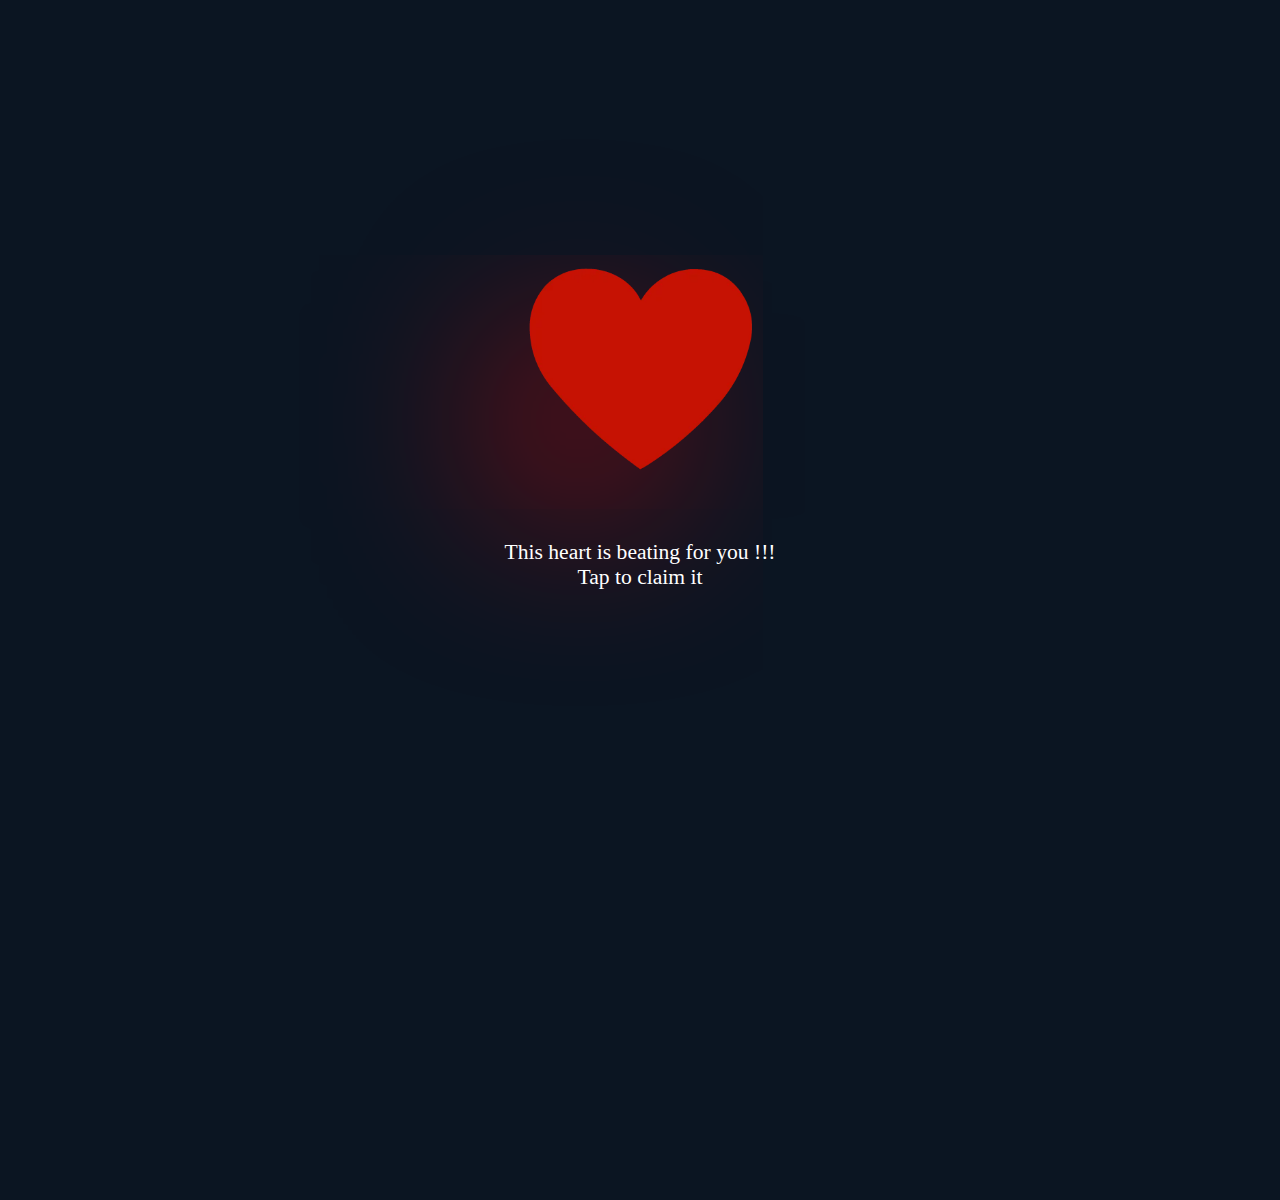
<file: index.html>
<!DOCTYPE html>
<html>
    <head>
        <title>Anuradha</title>
        <link href="style.css" rel="stylesheet">
    </head>

    <body>
        <div class="content">
            <a href="index2.html">
            <div class="element2">
                <img src="Images/Red-simple-heart-symbol-only.webp">
                </a>
            </div>
        </div>
        
        <div class="main">
            <div class="textup">
                This heart is beating for you !!!
            </div>

            <div class="textdown">
                Tap to claim it
            </div>
            
        </div>

    </body>

</html>
</file>
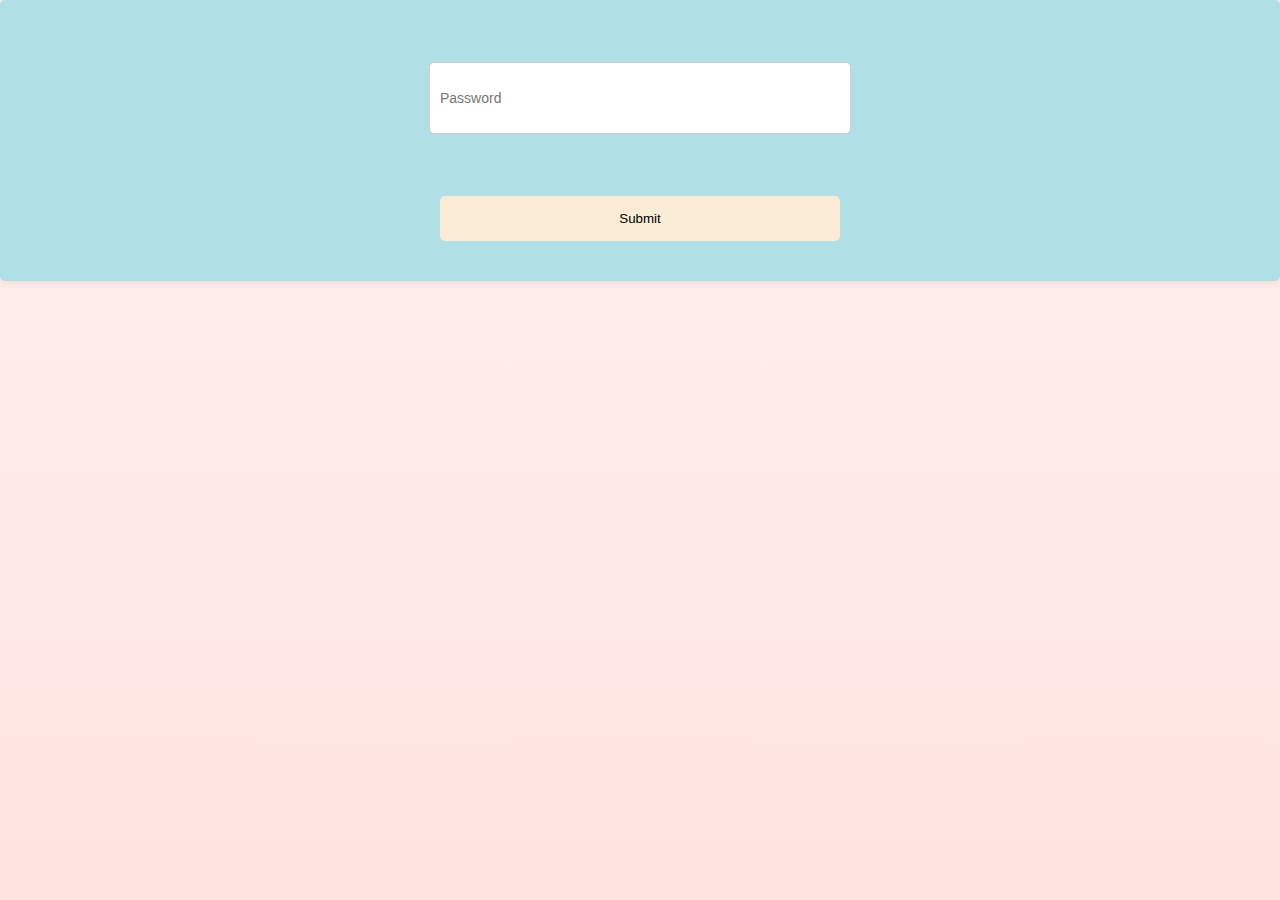
<file: index2.html>
<!DOCTYPE html>
<html>
    <head>
        <title>Anuradha</title>
        <link href="style.css" rel="stylesheet">
    </head>

    <body style="background: linear-gradient(to bottom, #fff1f1, #ffe4e1);">

        

            <div id="login-container">
                <form id="login-form">
                    <label for="password"></label>
                    <input type="password" id="password" name="password" required placeholder="Password">
                    <button type="submit">Submit</button>
                    
                </form>
                <p id="error-message"></p>
            </div>

            <div id="protected-content" style="display: none;">
                <div class="popper-container">
                    <div class="confetti"></div>
                    <div class="confetti"></div>
                    <div class="confetti"></div>
                    <div class="confetti"></div>
                    <div class="confetti"></div>
                    <div class="confetti"></div>
                    <div class="confetti"></div>
                    <div class="confetti"></div>
                    <div class="confetti"></div>
                    <div class="confetti"></div>

    

                    <div class="content3">
                        <a href="index3.html">
                            <h1>Click here to open the final door</h1>
                        </a>
                        
                    </div>
                </div>


    </body>

    <script>
        alert('Enter the key to my heart')
        document.addEventListener('DOMContentLoaded', function() {
    const correctPassword = 'ANURADHA'
    const loginForm = document.getElementById('login-form');
    const passwordInput = document.getElementById('password');
    const loginContainer = document.getElementById('login-container');
    const protectedContent = document.getElementById('protected-content');
    const errorMessage = document.getElementById('error-message');

    loginForm.addEventListener('submit', function(event) {
        event.preventDefault();
        const enteredPassword = passwordInput.value;

        if (enteredPassword === correctPassword) {
            loginContainer.style.display = 'none';
            protectedContent.style.display = 'block';
        } else {
            errorMessage.textContent = 'Incorrect password. Please try again.';
        }
    });
});
    </script>
</html>
</file>
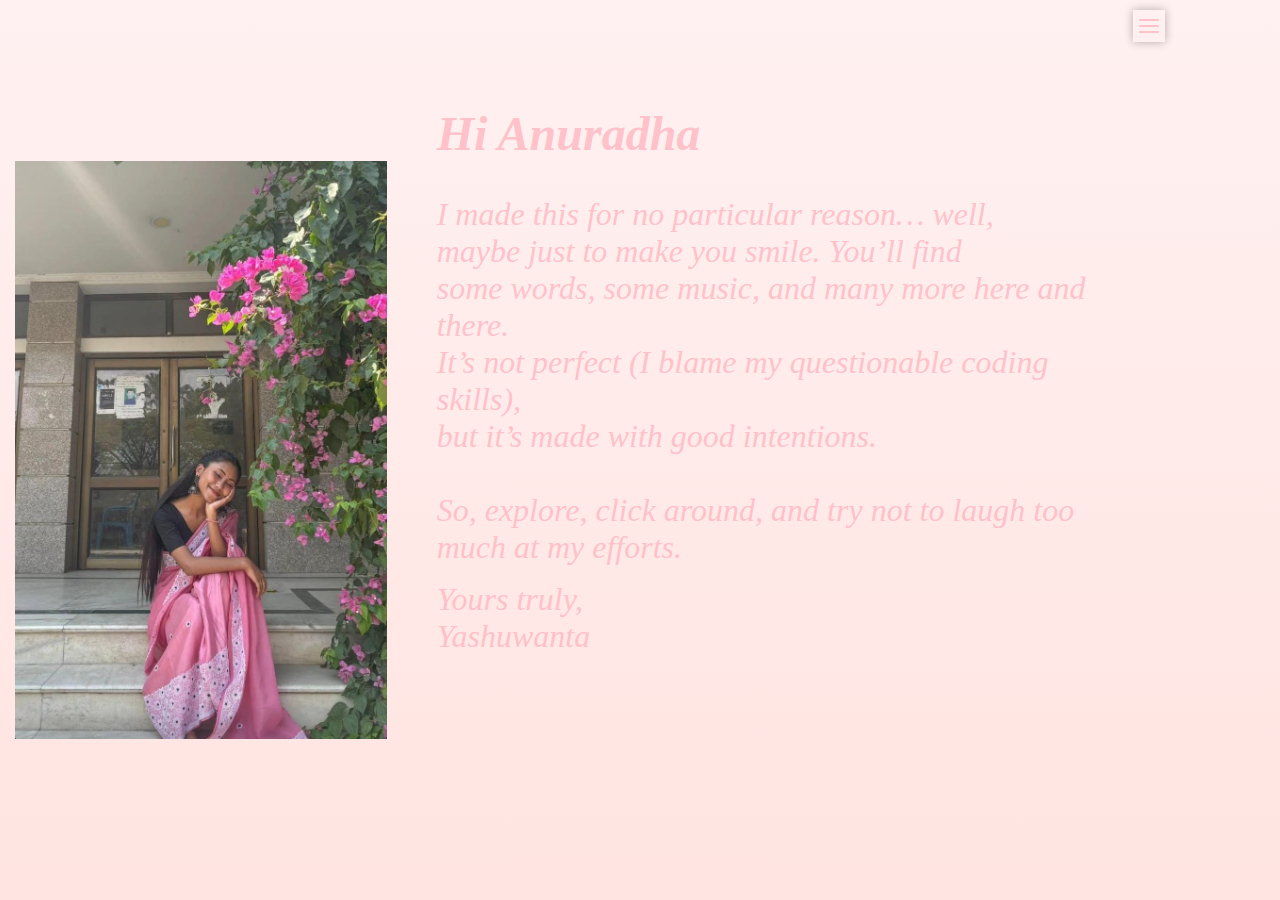
<file: index3.html>
<!DOCTYPE html>
<html>
    <head>
        <title>Anuradha</title>
        <link rel="stylesheet" href="style.css">
        <link rel="stylesheet" href="https://cdnjs.cloudflare.com/ajax/libs/font-awesome/6.5.2/css/all.min.css" integrity="sha512-SnH5WK+bZxgPHs44uWIX+LLJAJ9/2PkPKZ5QiAj6Ta86w+fsb2TkcmfRyVX3pBnMFcV7oQPJkl9QevSCWr3W6A==" crossorigin="anonymous" referrerpolicy="no-referrer"/>
        <link rel="preconnect" href="https://fonts.googleapis.com">
        <link rel="preconnect" href="https://fonts.gstatic.com" crossorigin>
    </head>

    <body style="background: linear-gradient(to bottom, #fff1f1, #ffe4e1); display: flex;">

        
            <div class="lefthalf" style=" background-image: url(Images/anuradhaaog.jpg);
            background-repeat: no-repeat;
            background-size: contain;
            background-position: center;
            width: 50%;
            height: 100%;
            margin-left: 15px;">
            </div>

            <div class="righthalf">

            </div>

            <audio autoplay loop>
                <source src="Audio/StockTune-Heartbeats In Twilight_1723536306.mp3" type="audio/mpeg">
            </audio>

            
        
            <div class="popper-container">
                <div class="confetti"></div>
                <div class="confetti"></div>
                <div class="confetti"></div>
                <div class="confetti"></div>
                <div class="confetti"></div>
                <div class="confetti"></div>
                <div class="confetti"></div>
                <div class="confetti"></div>
                <div class="confetti"></div>
                <div class="confetti"></div>
            <div class="headercontent">
                <h2>Hi Anuradha</h2>

                <p class="firstpara">
                    I made this for no particular reason… well,<br>
                    maybe just to make you smile. You’ll find <br>
                    some words, some music, and many more here and there.<br> 
                    It’s not perfect (I blame my questionable coding skills),<br> 
                    but it’s made with good intentions.<br>
                    <br>
                    So, explore, click around, and try not to laugh too much at my efforts.
                    <br>
                </p>
                
                <p>
                    Yours truly,<br>
                    Yashuwanta
                </p>
                    
            </div>
            </div>

            <div class="headercontentright">
                <label>
                    <input type="checkbox" id="toggle">
                    <div class="toggle">
                    <span class="top_line common"></span>
                    <span class="middle_line common"></span>
                    <span class="bottom_line common"></span>
                    </div>
            
                    <div class="slide">
                        <h1 class="menu">MENU</h1>
                        <ul>
                            <li><a href="index3.html"><i class="fas fa-home"></i>Home</a>
                                <a href="index5.html"><i class="fa-solid fa-envelope"></i>Poems</a>
                                <a href="index7.html"><i class="fas fa-music"></i>Song Req</a>
                                <a href="index4.html"><i class="fas fa-glass-cheers"></i>Date, May Be?</a>
                                <a href="index6.html"><i class="fa-solid fa-heart"></i>For You</a></li>
                        </ul>
                </label>
            </div>
        </div>
       
    </body>
</html>
</file>
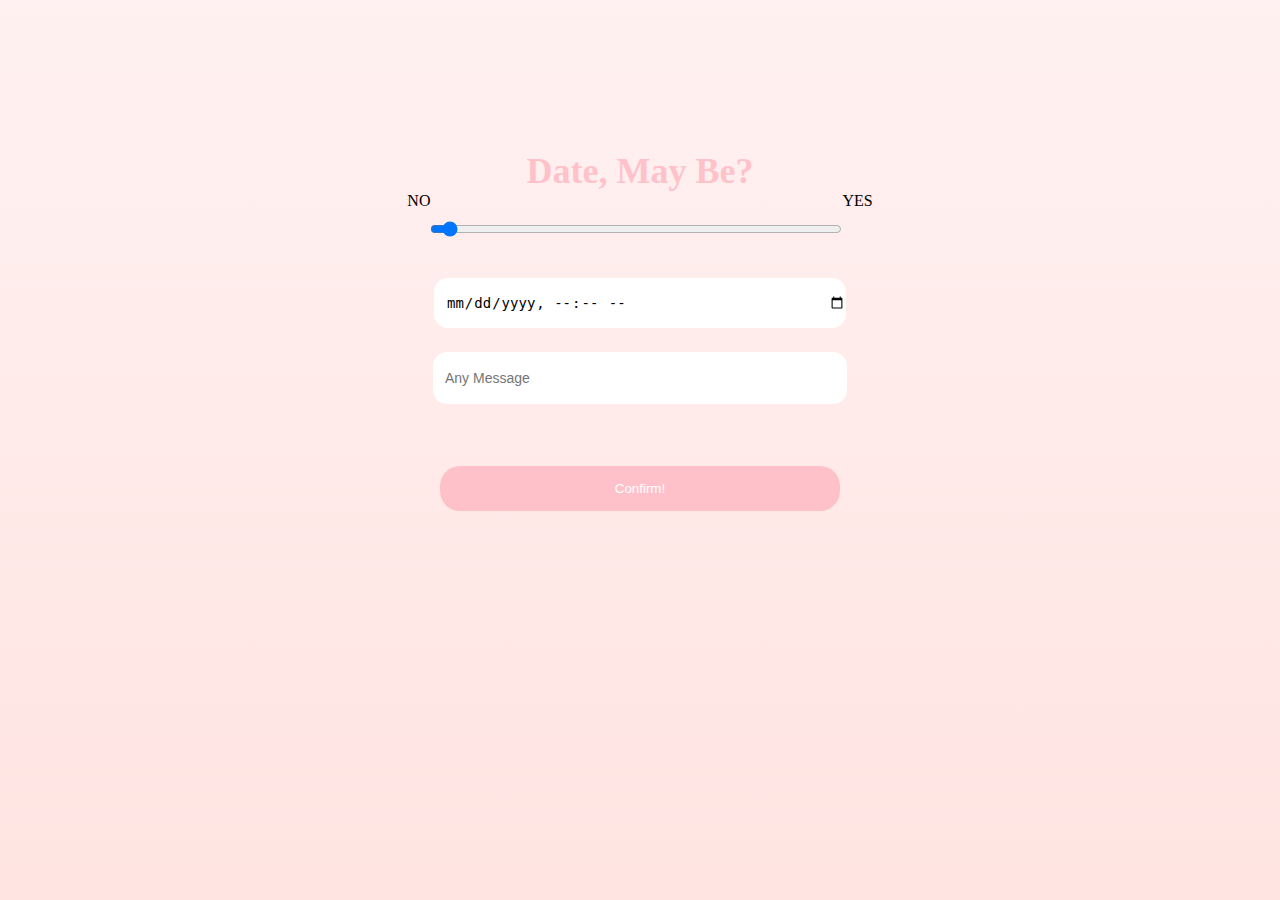
<file: index4.html>
<!DOCTYPE html>
<html>
    <head>
        <title>Anuradha</title>
        <link href="style.css" rel="stylesheet">
    </head>

    <body style="background: linear-gradient(to bottom, #fff1f1, #ffe4e1);">
        <div class="popper-container">
            <div class="confetti"></div>
            <div class="confetti"></div>
            <div class="confetti"></div>
            <div class="confetti"></div>
            <div class="confetti"></div>
            <div class="confetti"></div>
            <div class="confetti"></div>
            <div class="confetti"></div>
            <div class="confetti"></div>
            <div class="confetti"></div>

            <audio autoplay loop>
                <source src="Audio/Kyon.mp3" type="audio/mpeg">
            </audio>

            <div class="form">
                <h1>Date, May Be?</h1>
                <form
                     action="https://formspree.io/f/xanwjakw"
                     method="POST">
                     <div class="slider">
                        <div class="no">NO</div> 
                        <div class="sliderq"><input type="range" min=1 max=100 value=1></div>
                        
                        <div class="yes">YES</div>
                     </div>

                  
                     <input type="datetime-local" name="date">
                     <input type="text" placeholder="Any Message" name="message">
                     
                     <button> 
                        Confirm!
                     </button>
                </form>
        </div>

        
    
     
        

    </body>

</html>
</file>
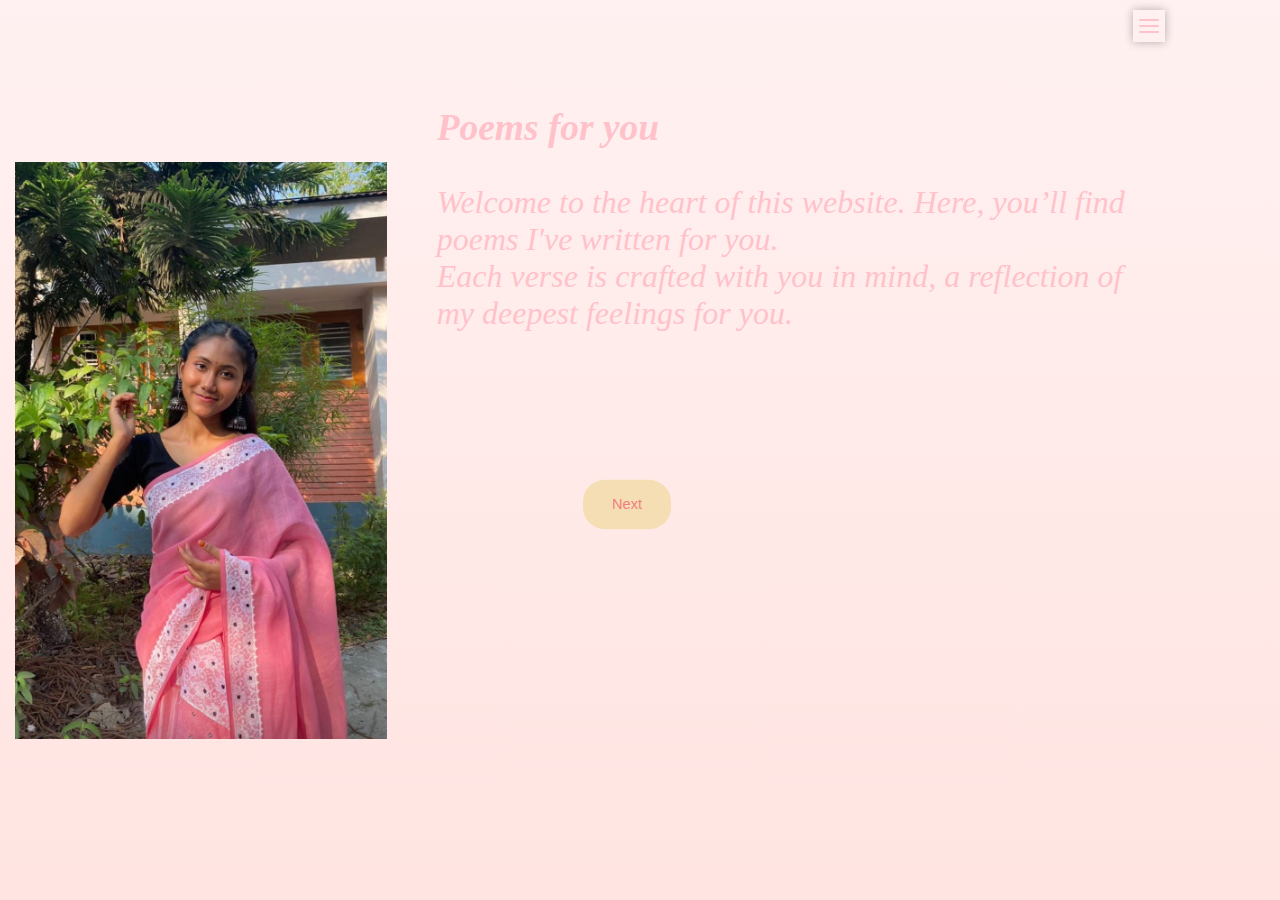
<file: index5.html>
<!DOCTYPE html>
<html>
    <head>
        <title>Anuradha</title>
        <link rel="stylesheet" href="style.css">
        <link rel="stylesheet" href="https://cdnjs.cloudflare.com/ajax/libs/font-awesome/6.5.2/css/all.min.css" integrity="sha512-SnH5WK+bZxgPHs44uWIX+LLJAJ9/2PkPKZ5QiAj6Ta86w+fsb2TkcmfRyVX3pBnMFcV7oQPJkl9QevSCWr3W6A==" crossorigin="anonymous" referrerpolicy="no-referrer"/>
        <link rel="preconnect" href="https://fonts.googleapis.com">
        <link rel="preconnect" href="https://fonts.gstatic.com" crossorigin>
    </head>

    <body style="background: linear-gradient(to bottom, #fff1f1, #ffe4e1); display: flex;">

        
            <div class="lefthalf" style=" background-image: url(Images/anuradha.jpg);
            background-repeat: no-repeat;
            background-size: contain;
            background-position: center;
            width: 50%;
            height: 100%;
            margin-left: 15px;">
            </div>

            <div class="righthalf">

            </div>

            <audio autoplay loop>
                <source src="Audio/MUKHPHULUWAGEET.mp3" type="audio/mpeg">
            </audio>

            
        
            <div class="popper-container">
                <div class="confetti"></div>
                <div class="confetti"></div>
                <div class="confetti"></div>
                <div class="confetti"></div>
                <div class="confetti"></div>
                <div class="confetti"></div>
                <div class="confetti"></div>
                <div class="confetti"></div>
                <div class="confetti"></div>
                <div class="confetti"></div>
            <div class="headercontent">
                <h3>Poems for you</h3>

                <p class="firstpara">
                    Welcome to the heart of this website. Here, you’ll find poems I've written for you.<br>
                    Each verse is crafted with you in mind, a reflection of my deepest feelings for you.
                </p>
                    
            </div>

            <a href="index51.html">
                <button style="width: 80px;
                background-color: lightcoral;
                transform: 0.5s ease;
                margin-right: 15px;
                margin-left: 200px;
                margin-top: 150px;
                color: wheat;
                cursor: pointer;
                transform: scale(1.1);
                background-color: wheat;
                color: lightcoral;"
>
                    Next
                </button>
            </a>

            </div>

            <div class="headercontentright">
                <label>
                    <input type="checkbox" id="toggle">
                    <div class="toggle">
                    <span class="top_line common"></span>
                    <span class="middle_line common"></span>
                    <span class="bottom_line common"></span>
                    </div>
            
                    <div class="slide">
                        <h1 class="menu">MENU</h1>
                        <ul>
                            <li><a href="index3.html"><i class="fas fa-home"></i>Home</a>
                                <a href="index5.html"><i class="fa-solid fa-envelope"></i>Poems</a>
                                <a href="index7.html"><i class="fas fa-music"></i>Song Req</a>
                                <a href="index4.html"><i class="fas fa-glass-cheers"></i>Date, May Be?</a>
                                <a href="index6.html"><i class="fa-solid fa-heart"></i>For You</a></li>
                        </ul>
                </label>
            </div>
        </div>
       
    </body>
</html>
</file>
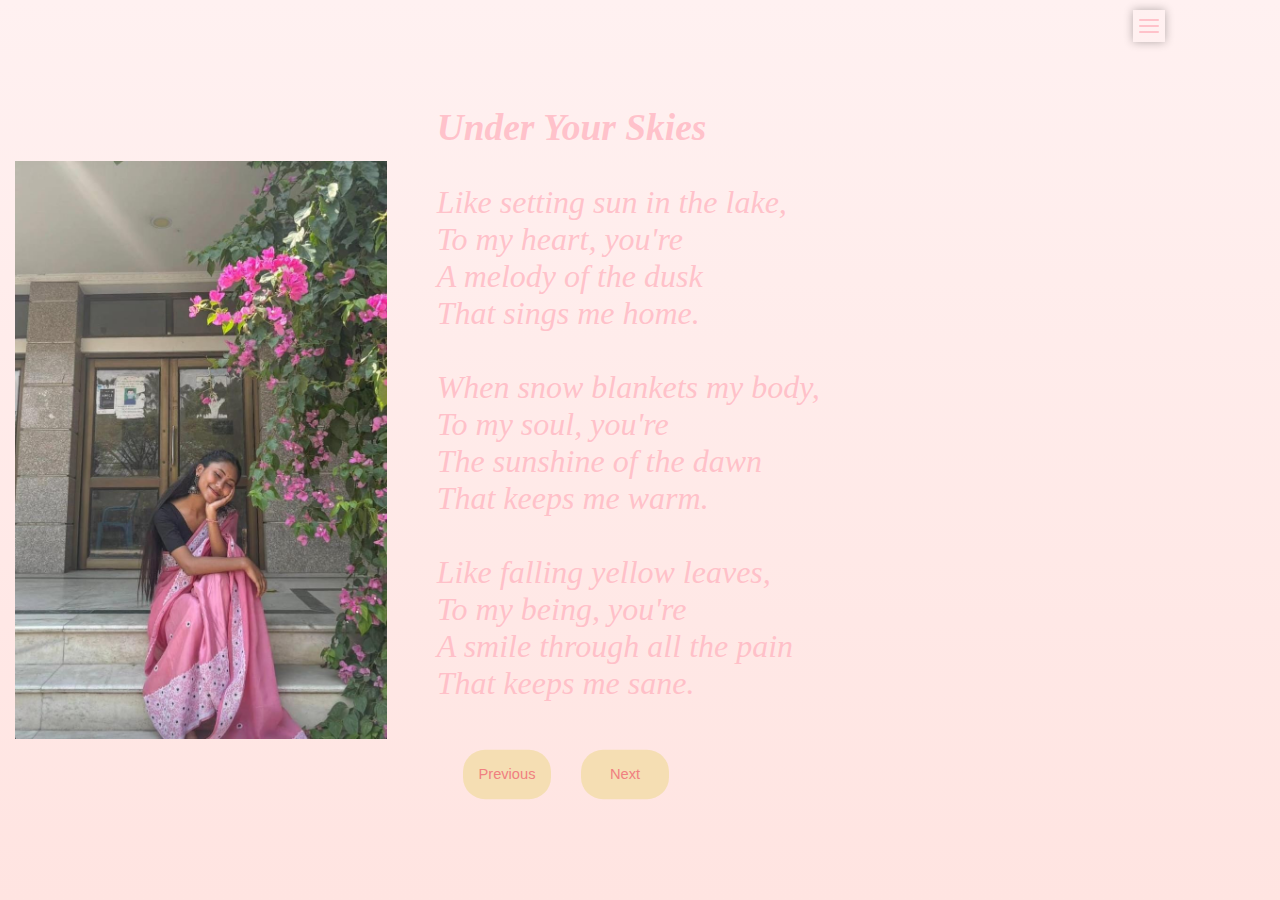
<file: index51.html>
<!DOCTYPE html>
<html>
    <head>
        <title>Anuradha</title>
        <link rel="stylesheet" href="style.css">
        <link rel="stylesheet" href="https://cdnjs.cloudflare.com/ajax/libs/font-awesome/6.5.2/css/all.min.css" integrity="sha512-SnH5WK+bZxgPHs44uWIX+LLJAJ9/2PkPKZ5QiAj6Ta86w+fsb2TkcmfRyVX3pBnMFcV7oQPJkl9QevSCWr3W6A==" crossorigin="anonymous" referrerpolicy="no-referrer"/>
        <link rel="preconnect" href="https://fonts.googleapis.com">
        <link rel="preconnect" href="https://fonts.gstatic.com" crossorigin>
    </head>

    <body style="background: linear-gradient(to bottom, #fff1f1, #ffe4e1); display: flex;">

        
            <div class="lefthalf" style=" background-image: url(Images/anuradhaaog.jpg);
            background-repeat: no-repeat;
            background-size: contain;
            background-position: center;
            width: 50%;
            height: 100%;
            margin-left: 15px;">
            </div>

            <div class="righthalf">

            </div>

            <audio autoplay loop>
                <source src="Audio/RAATKIRAANI.mp3" type="audio/mpeg">
            </audio>

        
            <div class="popper-container">
                <div class="confetti"></div>
                <div class="confetti"></div>
                <div class="confetti"></div>
                <div class="confetti"></div>
                <div class="confetti"></div>
                <div class="confetti"></div>
                <div class="confetti"></div>
                <div class="confetti"></div>
                <div class="confetti"></div>
                <div class="confetti"></div>
            <div class="headercontent">
                <h3>Under Your Skies</h3>

                <p class="firstpara">
                    Like setting sun in the lake,<br>
                    To my heart, you're <br> 
                    A melody of the dusk <br>
                    That sings me home. <br>
                    <br>
                    When snow blankets my body, <br>
                    To my soul, you're <br>
                    The sunshine of the dawn <br>
                    That keeps me warm. <br>
                    <br>
                    Like falling yellow leaves, <br>
                    To my being, you're <br>
                    A smile through all the pain <br>
                    That keeps me sane. <br>
                </p>
                    
            </div>

            <a href="index5.html">
                <button style="width: 80px;
                background-color: lightcoral;
                transform: 0.5s ease;
                margin-right: 15px;
                margin-left: 80px;
                margin-top: 50px;
                color: wheat;
                transform: scale(1.1);
                background-color: wheat;
                color: lightcoral;
                cursor: pointer;"
>
                    Previous
                </button>
            </a>

            <a href="index52.html">
                <button style="width: 80px;
                background-color: lightcoral;
                transform: 0.5s ease;
                margin-right: 18px;
                margin-left: 15.5px;
                margin-top: 50px;
                color: wheat;
                cursor: pointer;
                transform: scale(1.1);
                background-color: wheat;
                color: lightcoral;"
>
                    Next
                </button>
            </a>

            </div>

            <div class="headercontentright">
                <label>
                    <input type="checkbox" id="toggle">
                    <div class="toggle">
                    <span class="top_line common"></span>
                    <span class="middle_line common"></span>
                    <span class="bottom_line common"></span>
                    </div>
            
                    <div class="slide">
                        <h1 class="menu">MENU</h1>
                        <ul>
                            <li><a href="index3.html"><i class="fas fa-home"></i>Home</a>
                                <a href="index5.html"><i class="fa-solid fa-envelope"></i>Poems</a>
                                <a href="index7.html"><i class="fas fa-music"></i>Song Req</a>
                                <a href="index4.html"><i class="fas fa-glass-cheers"></i>Date, May Be?</a>
                                <a href="index6.html"><i class="fa-solid fa-heart"></i>For You</a></li>
                        </ul>
                </label>
            </div>
        </div>
       
    </body>
</html>
</file>
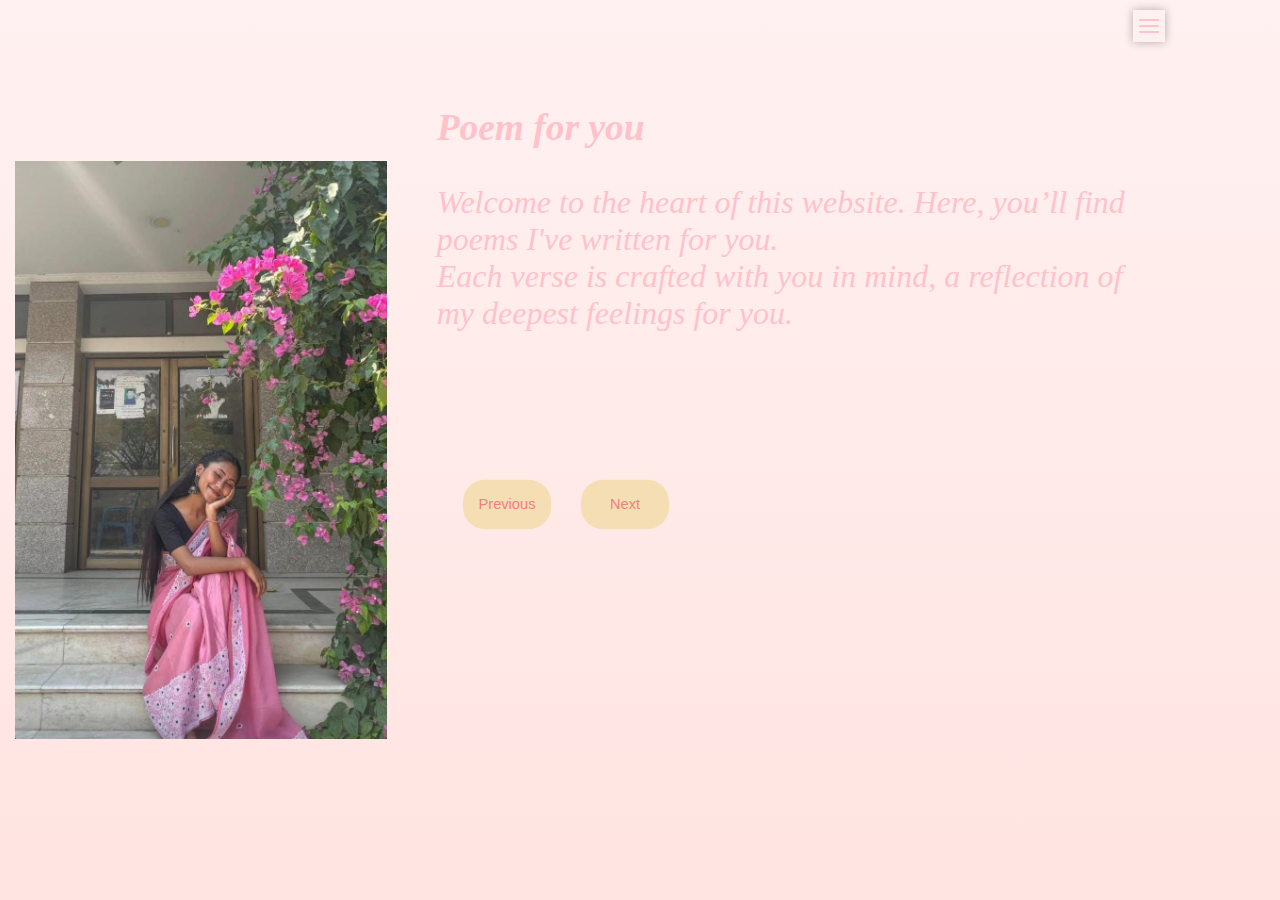
<file: index52.html>
<!DOCTYPE html>
<html>
    <head>
        <title>Anuradha</title>
        <link rel="stylesheet" href="style.css">
        <link rel="stylesheet" href="https://cdnjs.cloudflare.com/ajax/libs/font-awesome/6.5.2/css/all.min.css" integrity="sha512-SnH5WK+bZxgPHs44uWIX+LLJAJ9/2PkPKZ5QiAj6Ta86w+fsb2TkcmfRyVX3pBnMFcV7oQPJkl9QevSCWr3W6A==" crossorigin="anonymous" referrerpolicy="no-referrer"/>
        <link rel="preconnect" href="https://fonts.googleapis.com">
        <link rel="preconnect" href="https://fonts.gstatic.com" crossorigin>
    </head>

    <body style="background: linear-gradient(to bottom, #fff1f1, #ffe4e1); display: flex;">

        
            <div class="lefthalf" style=" background-image: url(Images/anuradhaaog.jpg);
            background-repeat: no-repeat;
            background-size: contain;
            background-position: center;
            width: 50%;
            height: 100%;
            margin-left: 15px;">
            </div>

            <div class="righthalf">

            </div>

            <audio autoplay loop>
                <source src="Audio/morminati.mp3" type="audio/mpeg">
            </audio>

            
        
            <div class="popper-container">
                <div class="confetti"></div>
                <div class="confetti"></div>
                <div class="confetti"></div>
                <div class="confetti"></div>
                <div class="confetti"></div>
                <div class="confetti"></div>
                <div class="confetti"></div>
                <div class="confetti"></div>
                <div class="confetti"></div>
                <div class="confetti"></div>
            <div class="headercontent">
                <h3>Poem for you</h3>

                <p class="firstpara">
                    Welcome to the heart of this website. Here, you’ll find poems I've written for you.<br>
                    Each verse is crafted with you in mind, a reflection of my deepest feelings for you.
                </p>
                    
            </div>

            <a href="index51.html">
                <button style="width: 80px;
                background-color: lightcoral;
                transform: 0.5s ease;
                margin-right: 15px;
                margin-left: 80px;
                margin-top: 150px;
                color: wheat;
                transform: scale(1.1);
                background-color: wheat;
                color: lightcoral;cursor: pointer;"
>
                    Previous
                </button>
            </a>

            <a href="index53.html">
                <button style="width: 80px;
                background-color: lightcoral;
                transform: 0.5s ease;
                margin-right: 18px;
                margin-left: 15.5px;
                margin-top: 150px;
                color: wheat;
                cursor: pointer;;
                transform: scale(1.1);
                background-color: wheat;
                color: lightcoral;"
>
                    Next
                </button>
            </a>

            </div>

            <div class="headercontentright">
                <label>
                    <input type="checkbox" id="toggle">
                    <div class="toggle">
                    <span class="top_line common"></span>
                    <span class="middle_line common"></span>
                    <span class="bottom_line common"></span>
                    </div>
            
                    <div class="slide">
                        <h1 class="menu">MENU</h1>
                        <ul>
                            <li><a href="index3.html"><i class="fas fa-home"></i>Home</a>
                                <a href="index5.html"><i class="fa-solid fa-envelope"></i>Poems</a>
                                <a href="index7.html"><i class="fas fa-music"></i>Song Req</a>
                                <a href="index4.html"><i class="fas fa-glass-cheers"></i>Date, May Be?</a>
                                <a href="index6.html"><i class="fa-solid fa-heart"></i>For You</a></li>
                        </ul>
                </label>
            </div>
        </div>
       
    </body>
</html>
</file>
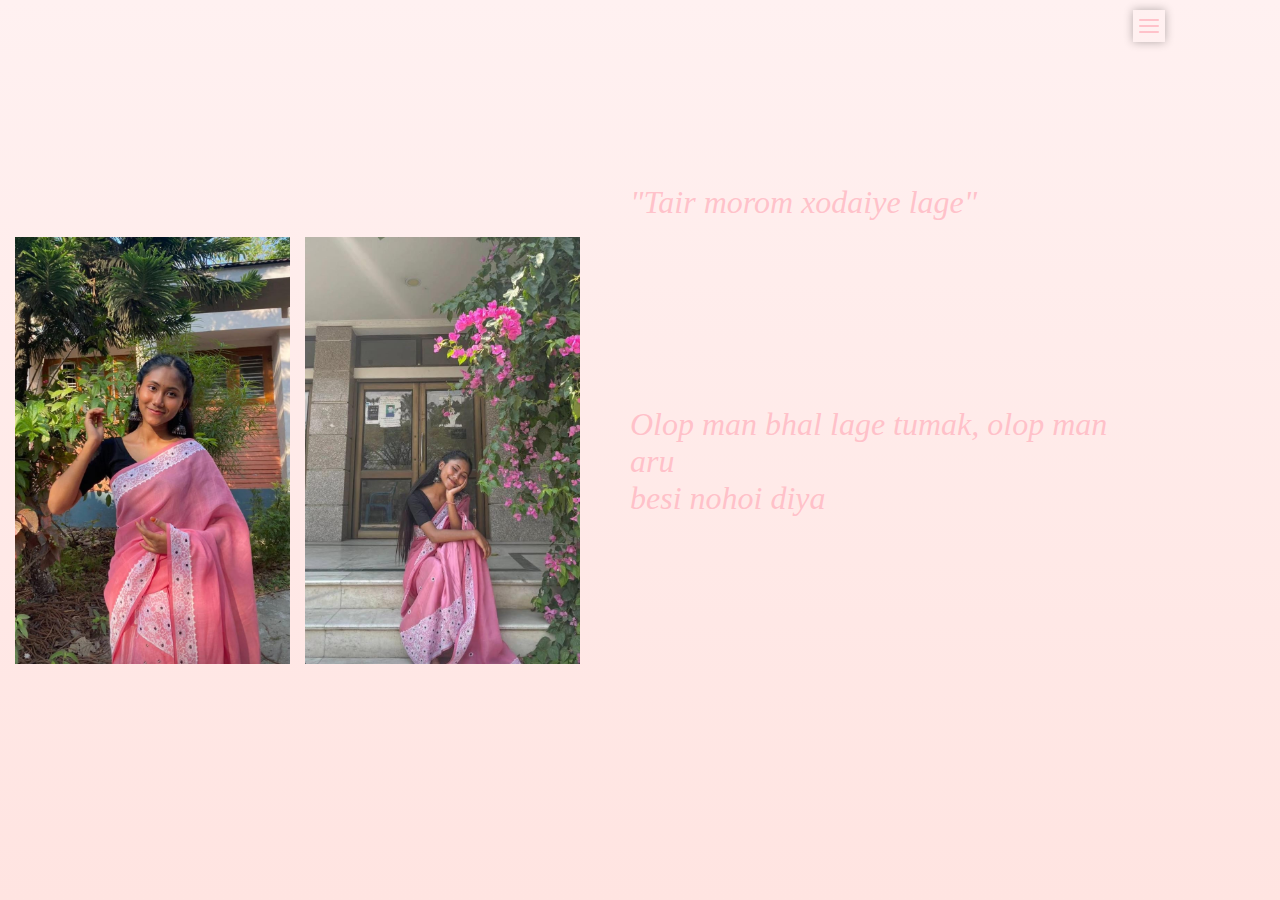
<file: index6.html>
<!DOCTYPE html>
<html>
    <head>
        <title>Anuradha</title>
        <link rel="stylesheet" href="style.css">
        <link rel="stylesheet" href="https://cdnjs.cloudflare.com/ajax/libs/font-awesome/6.5.2/css/all.min.css" integrity="sha512-SnH5WK+bZxgPHs44uWIX+LLJAJ9/2PkPKZ5QiAj6Ta86w+fsb2TkcmfRyVX3pBnMFcV7oQPJkl9QevSCWr3W6A==" crossorigin="anonymous" referrerpolicy="no-referrer"/>
        <link rel="preconnect" href="https://fonts.googleapis.com">
        <link rel="preconnect" href="https://fonts.gstatic.com" crossorigin>
    </head>

    <body style="background: linear-gradient(to bottom, #fff1f1, #ffe4e1); display: flex;">

        
            <div class="lefthalf" style=" background-image: url(Images/anuradha.jpg);
            background-repeat: no-repeat;
            background-size: contain;
            background-position: center;
            width: 50%;
            height: 100%;
            margin-left: 15px;">
            </div>

            <div class="righthalf" style=" background-image: url(Images/anuradhaaog.jpg);
            background-repeat: no-repeat;
            background-size: contain;
            background-position: center;
            width: 50%;
            height: 100%;
            margin-left: 15px;">

            </div>

            <audio autoplay loop>
                <source src="Audio/MOROMXODAIYE.mp3" type="audio/mpeg">
            </audio>

            
        
            <div class="popper-container">
                <div class="confetti"></div>
                <div class="confetti"></div>
                <div class="confetti"></div>
                <div class="confetti"></div>
                <div class="confetti"></div>
                <div class="confetti"></div>
                <div class="confetti"></div>
                <div class="confetti"></div>
                <div class="confetti"></div>
                <div class="confetti"></div>
            <div class="headercontent">
                <h3 style="visibility: hidden;"> hhh</h3>

                <p class="firstpara">
                    "Tair morom xodaiye lage"
                    <br>
                    <br>
                    <br>
                    <br>
                    <br>
                    <br>
                    Olop man bhal lage tumak, olop man aru
                    <br>
                    besi nohoi diya
                </p>
                    
            </div>


            </div>

            <div class="headercontentright">
                <label>
                    <input type="checkbox" id="toggle">
                    <div class="toggle">
                    <span class="top_line common"></span>
                    <span class="middle_line common"></span>
                    <span class="bottom_line common"></span>
                    </div>
            
                    <div class="slide">
                        <h1 class="menu">MENU</h1>
                        <ul>
                            <li><a href="index3.html"><i class="fas fa-home"></i>Home</a>
                                <a href="index5.html"><i class="fa-solid fa-envelope"></i>Poems</a>
                                <a href="index7.html"><i class="fas fa-music"></i>Song Req</a>
                                <a href="index4.html"><i class="fas fa-glass-cheers"></i>Date, May Be?</a>
                                <a href="index6.html"><i class="fa-solid fa-heart"></i>For You</a></li>
                        </ul>
                </label>
            </div>
        </div>
       
    </body>

    <script>
        alert('Eku nai gaan tu xuna')
    </script>
</html>
</file>
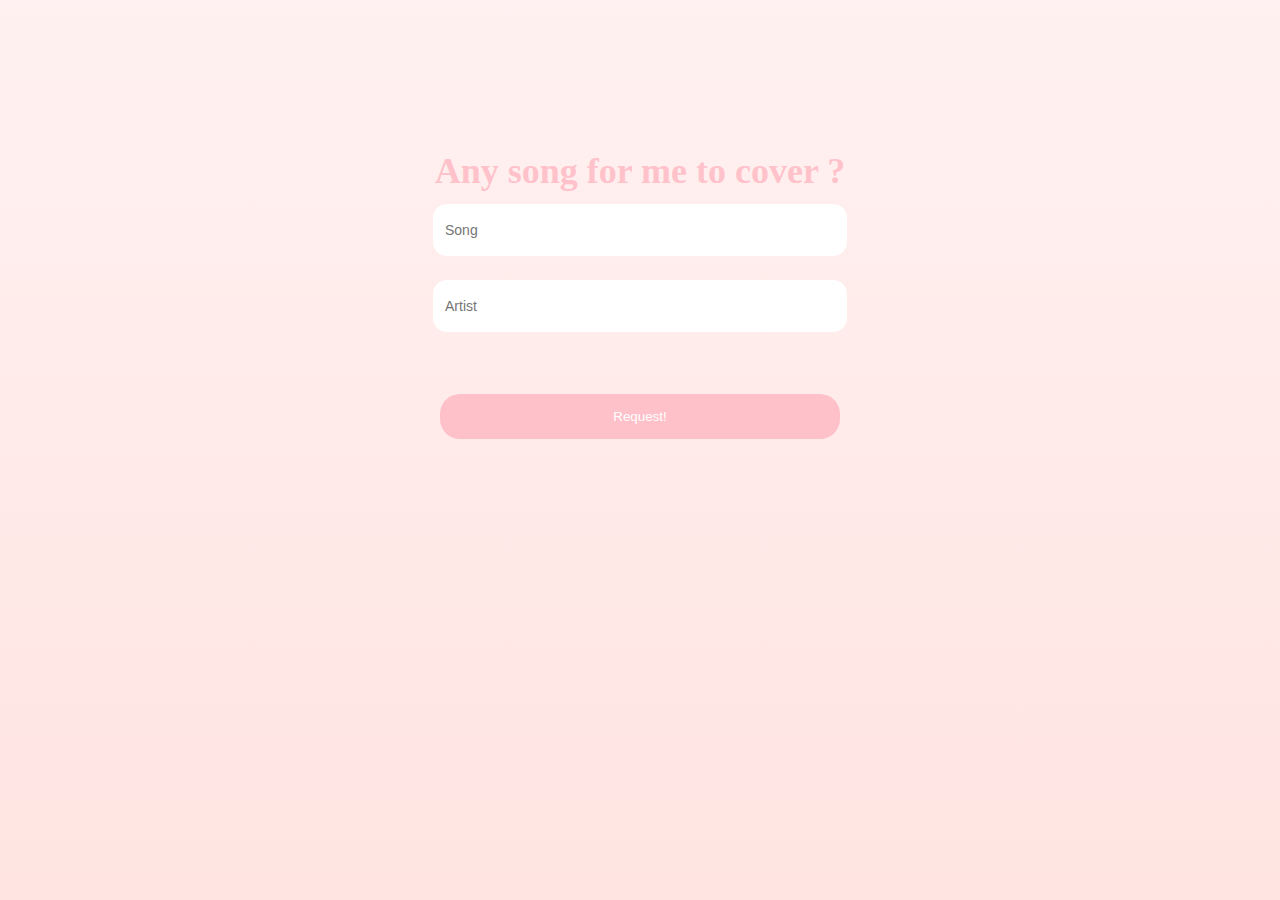
<file: index7.html>
<!DOCTYPE html>
<html>
    <head>
        <title>Anuradha</title>
        <link href="style.css" rel="stylesheet">
    </head>

    <body style="background: linear-gradient(to bottom, #fff1f1, #ffe4e1);">
        <div class="popper-container">
            <div class="confetti"></div>
            <div class="confetti"></div>
            <div class="confetti"></div>
            <div class="confetti"></div>
            <div class="confetti"></div>
            <div class="confetti"></div>
            <div class="confetti"></div>
            <div class="confetti"></div>
            <div class="confetti"></div>
            <div class="confetti"></div>

            <audio autoplay loop>
                <source src="Audio/anuradha.mp3" type="audio/mpeg">
            </audio>

            <div class="form">
                <h1>Any song for me to cover ?</h1>
                <form
                     action="https://formspree.io/f/xanwjakw"
                     method="POST">

                  
                     <input type="text" placeholder="Song" name="date">
                     <input type="text" placeholder="Artist" name="message">
                     
                     <button> 
                        Request!
                     </button>
                </form>
        </div>

        
    
     
        

    </body>

</html>
</file>
<file: style.css>
*{
    margin: 0;
}
body{
    background-color: #0b1522;
    height: 100vh;
}


.content{
    display: grid;
    justify-content: center;
    align-items: center;
    margin-top: 300px;
    color: white;
}

.main{
    display: flex;
    flex-direction: column;
    align-items: center;
    justify-content: center;
    margin-top: 120px;
    color: white;
    font-family:'Bodoni Moda', cursive;
    font-weight: 400;
    font-size: 1.35rem;
    color: white;
}

a{
    text-decoration: none;
    font-family: 'Bodoni Moda', cursive;
    font-size: 2rem;
    color: rgba(255, 182, 193, 0.8);
    cursor: pointer;
}


.element2{
    width: 120px;
    height: 120px;
    display: flex;
    flex-direction: column;
    align-items: center;
    justify-content: center;
    text-align: center;
    
    border-radius: 16px;
    box-shadow: -60px 60px 200px red;

    animation-duration: 0.67s;
    animation-name: spin;
    animation-delay: 1s;
    animation-iteration-count: infinite;
}

@keyframes spin{
    0%{ transform: scale(1.07);

    }
    80%{
         transform: scale(1.0);
    }
    100%{
        transform:
        scale: 0.8;
    }
}
 img{
    width: 350px;
 }

.element2:hover{
    transform: scale(1.2);
}


.popper-container {
    position: relative;
    width: 100%;
    height: 100%;
    overflow: hidden;
}

/* Cherry blossom petals styling */
.confetti {
    position: absolute;
    top: -50px; /* Starting slightly above the visible area */
    width: 15px;
    height: 15px;
    background-color: rgba(255, 182, 193, 0.8);
    border-radius: 50%;
    opacity: 0;
    transform-origin: center center;
    box-shadow: 2px 2px 5px rgba(255, 182, 193, 0.6);
    animation: fallStraight 2.6s infinite ease-in-out;
}

/* Individual petals adjustments */
.confetti:nth-child(1) { left: 10%; animation-delay: 0s; }
.confetti:nth-child(2) { left: 20%; animation-delay: 0.4s; }
.confetti:nth-child(3) { left: 30%; animation-delay: 0.7; }
.confetti:nth-child(4) { left: 40%; animation-delay: 0.9s; }
.confetti:nth-child(5) { left: 50%; animation-delay: 1.2; }
.confetti:nth-child(6) { left: 60%; animation-delay: 1.4s; }
.confetti:nth-child(7) { left: 70%; animation-delay: 1.5; }
.confetti:nth-child(8) { left: 80%; animation-delay: 1.6s; }
.confetti:nth-child(9) { left: 90%; animation-delay: 2.0; }
.confetti:nth-child(10) { left: 95%; animation-delay: 2.2s; }

/* Animation keyframes for cherry blossom petals falling straight down */
@keyframes fallStraight {
    0% {
        top: -50px;
        opacity: 1;
        transform: translateY(0) rotate(0deg) scale(0.8);
    }
    50% {
        opacity: 1;
        transform: translateY(50vh) rotate(180deg) scale(1);
    }
    100% {
        top: 100vh;
        opacity: 0;
        transform: translateY(100vh) rotate(360deg) scale(1.2);
    }
}

form{
    font-family: 'Bodoni Moda', cursive;
    display: flex;
    flex-direction: column;
    align-items: center;
}

.form h1{
    font-family: 'Bodoni Moda', cursive;
    text-align: center;
    font-size: 36px;
    color:rgba(255, 182, 193, 0.8) ;
    font-weight: bold;
    margin-top: 150px;
}


input{
    width: 400px;
    height: 50px;
    border-radius: 14PX;
    border: none;
    margin-top: 12px;
    margin-bottom: 12px;
    font-size: 14px;
    padding-left: 12px;
}

button{
    margin-top: 50px;
    width: 400px;
    height: 45px;
    border-radius: 20px;
    border: none;
    color: white;
    background-color:rgba(255, 182, 193, 0.8);
    transition: 0.3s;
}

button:hover{
    background-color: black;
    color: white;
    transform: scale(1.1);
}

button:active{
    background-color: black;
    color: white;
}

.slider{
    display: flex;
    color: black;
}

.content3{
    margin-top: 400px;
    justify-content: center;
    align-items: center;
    color: rgba(255, 182, 193, 0.8);
}

.content3 h1{
    font-family: 'Bodoni Moda', cursive;
    font-size: 3.5rem;
    font-weight: bolder;
}

.content3 p{
    line-height: 45px;
    font-family: 'Bodoni Moda', cursive;
    font-size: 2rem;
    transition: 0.25s;
}

.one:hover{
    transform: scale(1.2);
}

#login-container {
    text-align: center;
    padding: 20px;
    background-color: powderblue;
    border-radius: 5px;
    box-shadow: 0 0 10px rgba(0, 0, 0, 0.1);
}

#login-form {
    margin: 20px 0;
}

#login-form label {
    display: block;
    margin-bottom: 10px;
}

#login-form input {
    padding: 10px;
    border: 1px solid #ccc;
    border-radius: 5px;
}

#login-form button {
    padding: 10px 20px;
    background-color: antiquewhite;
    color: black;
    border: none;
    border-radius: 5px;
    cursor: pointer;
}

#login-form button:hover{
    background-color: white;
    color: rgba(255, 182, 193, 0.8);
    transform: scale(1.1);
}

#login-form button:active{
    background-color: black;
    color: white;
}

#error-message {
    color: red;
    margin-top: 10px;
}

#protected-content {
    text-align: center;
}

.slide{
    height: 100%;
    width: 150px;
    position: relative;
    transition: 0.5s ease;
    transform: translatey(-1100px);
    background-color: transparent;
}

.menu{
    color: black;
    font-weight: 400;
    text-align: center;
    padding-right: 80px;
    pointer-events: none;
    padding-right: 0;
}

ul li{
    list-style: none;

}

ul{
    padding-left: 0;
}

ul li a{
    color: lightseagreen;
    font-weight: 500;
    display: block;
    text-transform: capitalize;
    text-decoration: none;
    transition: 0.5s ease-out;
    height: 55px;
    font-size: 18px;
}

ul li a{
    color: black;
    background-color: transparent;
}

ul li a:hover{
    transform: scale(1.3);
}

ul li a #homes{
    padding-top: 5px;
}

ul li a i{
    width: 35px;
    text-align: center;
    transition: 0.25s ease;  
}

ul li a i:hover{
    transform: scale(1.5);
}

#toggle{
    display: none;
    visibility: hidden;
    -webkit-appearance: none;
}

.toggle{
    position: absolute;
    height: 32px;
    width: 32px;
    top: 10px;
    z-index: 1;
    right: 15px;
    margin-right: 100px;
    background-color: transparent;
    cursor: pointer;
    box-shadow: 0 0 10px rgba(0, 0, 0, 0.3);
    transition: 0.25s ease;
}

.toggle:hover{
    transform: scale(1.2);
}

.toggle .common{
    position: absolute;
    height: 2px;
    width: 20px;
    background-color: rgba(255, 182, 193, 0.8);
    border-radius: 50px;
    transition: 0.25s ease;
}

.toggle .top_line{
    top: 30%;
    left: 50%;
    transform: translate(-50%, -50%);
}

.toggle .middle_line{
    top: 50%;
    left: 50%;
    transform: translate(-50%, -50%);
}

.toggle .bottom_line{
    top: 70%;
    left: 50%;
    transform: translate(-50%, -50%);
}

input:checked ~ .toggle .top_line{
    left: 2px;
    top: 14px;
    width: 25px;
    transform: rotate(45deg);
}

input:checked ~ .toggle .bottom_line{
    left: 2px;
    top: 14px;
    width: 25px;
    transform: rotate(-45deg);
}

input:checked ~ .toggle .middle_line{
    opacity: 0;
    transform: translateX(20px);
}

input:checked ~ .slide{
    transform: translateX(0);
    box-shadow: 0 0 12px brown;
}

.headercontent{
    font-family: 'Bodoni Moda', cursive; 
    font-size: 2rem;
    color: rgba(255, 182, 193, 0.8);
    position: relative;
    padding-left: 50px;
    font-weight: lighter;
    font-style: italic;
    margin-top: 62px;
    padding-top: 44px;
}

.headercontent p{
    padding-top: 15px;
}

.firstpara{
    margin-top: 20px;
}

@media (max-width: 768px) {
    .main {
        font-size: 1.1rem;
        margin-top: 80px;
    }

    a {
        font-size: 1.5rem;
    }

    .element2 {
        width: 100px;
        height: 100px;
    }

    img {
        width: 250px;
    }

    .form h1 {
        font-size: 30px;
        margin-top: 100px;
    }

    input, button {
        width: 300px;
        height: 40px;
    }

    .content3 {
        margin-top: 300px;
    }

    .content3 h1 {
        font-size: 2.5rem;
    }

    .content3 p {
        line-height: 30px;
        font-size: 1.5rem;
    }

    .slider {
        flex-direction: column;
    }

    ul li a {
        font-size: 16px;
        height: 45px;
    }

    .toggle {
        height: 28px;
        width: 28px;
        margin-right: 50px;
    }

    .toggle .common {
        height: 1.5px;
        width: 18px;
    }

    form {
        width: 80%;
    }

    .element2 {
        box-shadow: -40px 40px 150px red;
    }

    #login-form input, #login-form button {
        width: 80%;
        padding: 8px;
    }

    .content {
        margin-top: 200px;
    }
}

@media (max-width: 480px) {
    .main {
        font-size: 1rem;
        margin-top: 60px;
    }

    a {
        font-size: 1.2rem;
    }

    .element2 {
        width: 80px;
        height: 80px;
    }

    img {
        width: 200px;
    }

    .form h1 {
        font-size: 26px;
        margin-top: 80px;
    }

    input, button {
        width: 250px;
        height: 35px;
    }

    .content3 {
        margin-top: 200px;
    }

    .content3 h1 {
        font-size: 2rem;
    }

    .content3 p {
        line-height: 25px;
        font-size: 1.2rem;
    }

    ul li a {
        font-size: 14px;
        height: 40px;
    }

    .toggle {
        height: 24px;
        width: 24px;
        margin-right: 30px;
    }

    .toggle .common {
        height: 1.2px;
        width: 16px;
    }

    form {
        width: 90%;
    }

    .element2 {
        box-shadow: -30px 30px 100px red;
    }

    #login-form input, #login-form button {
        width: 90%;
        padding: 6px;
    }

    .content {
        margin-top: 150px;
    }
}
</file>
